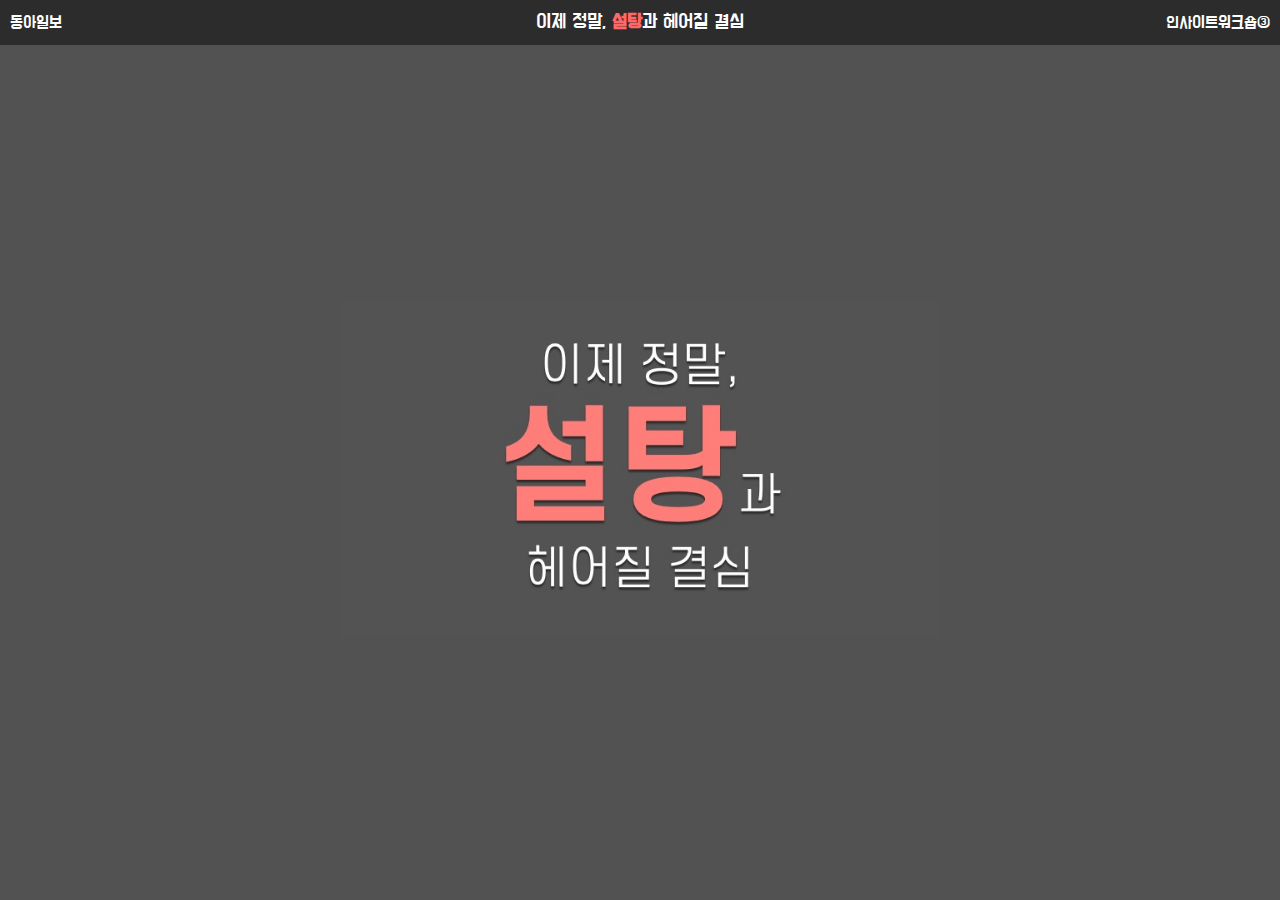
<file: index.html>
<!DOCTYPE html>
<html lang="ko">
<head>
    <meta charset="UTF-8">
    <meta http-equiv="X-UA-Compatible" content="IE=edge">
    <meta name="viewport" content="width=device-width, initial-scale=1.0">
    <title>인터랙티브 아티클</title>
    <!-- Google Fonts 추가 -->
    <link rel="preconnect" href="https://fonts.googleapis.com">
    <link rel="preconnect" href="https://fonts.gstatic.com" crossorigin>
    <link href="https://fonts.googleapis.com/css2?family=Black+Han+Sans&family=Do+Hyeon&family=Gowun+Dodum&family=Nanum+Myeongjo:wght@400;700;800&family=Song+Myung&display=swap" rel="stylesheet">
    <link rel="stylesheet" href="./index.css">
</head>
<body>

<div class="top-bar">
    <div class="left-text do-hyeon-regular">동아일보</div>
    <div class="center-text do-hyeon-regular">이제 정말, <span class="red-bold">설탕</span>과 헤어질 결심</div>
    <div class="right-text do-hyeon-regular">인사이트워크숍③</div>
</div>

<div class="image-container">
    <img src="1.jpeg" alt="인트로 첫번째" class="active" id="intro1">
    <img src="2.jpeg" alt="인트로 두번째" id="intro2">
    <img src="image1.jpg" alt="첫 번째 이미지" id="image1">
    <img src="image2.jfif" alt="두 번째 이미지" id="image2">
    <img src="image3.webp" alt="세 번째 이미지" id="image3">
</div>

<div class="quiz-container" id="quiz-container">
    <h2>오늘 동윤이가 하루 동안 먹은 식사에서 설탕의 양은 몇 그람일까요?</h2>
    <input type="text" id="answer" placeholder="답을 입력하세요">
    <button onclick="showResult()">제출</button>
</div>

<!-- 추가된 이미지 컨테이너 -->
<div class="image-container2" style="display: none;">
    <img src="4.jpeg" alt="네번째" id="image4">
    <img src="5.jpeg" alt="다섯번째" id="image5">
    <img src="6.jpeg" alt="여섯번째" id="image6">
    <img src="7.jpeg" alt="일곱번째" id="image7">
    <img src="8.jpeg" alt="여덟번째" id="image8">
    <img src="9.jpeg" alt="아홉번째" id="image9">
    <img src="10.jpeg" alt="열번째" id="image10">
    <img src="11.jpeg" alt="열한번째" id="image11">
    <img src="12.jpeg" alt="열두번째" id="image12">
</div>

<!-- 설탕중독 자가진단 테스트 소개 페이지 -->
<div class="intro-container" id="intro-container">
    <h2>당신은 얼마나 설탕에 중독되어있나요?</h2>
    <p>자가진단 테스트를 통해 당신의 설탕 중독 정도를 확인해보세요.</p>
    <button class="intro-button" onclick="startTest()">테스트 시작하기</button>
</div>

<!-- 설탕중독 자가진단 테스트 페이지 -->
<div class="test-container" id="test-container">
    <h2>설탕중독 자가진단 테스트</h2>
    <div class="test-question">
        <p id="question"></p>
        <div class="test-buttons">
            <button onclick="answerQuestion(true)">그렇다</button>
            <button onclick="answerQuestion(false)">아니다</button>
        </div>
    </div>
</div>

<!-- 테스트 결과 보기 버튼 페이지 -->
<div class="result-button-container" id="result-button-container" style="display: none;">
    <h2>테스트가 완료되었습니다!</h2>
    <button class="show-result-button" onclick="showFinalResult()">테스트 결과 보기</button>
</div>


<!-- 결과 페이지 -->
<div class="final-result" id="final-result">
    <p id="final-message"></p>
</div>

<!-- 자바스크립트 파일 포함 -->
<script src="script.js"></script>
</body>
</html>
</file>
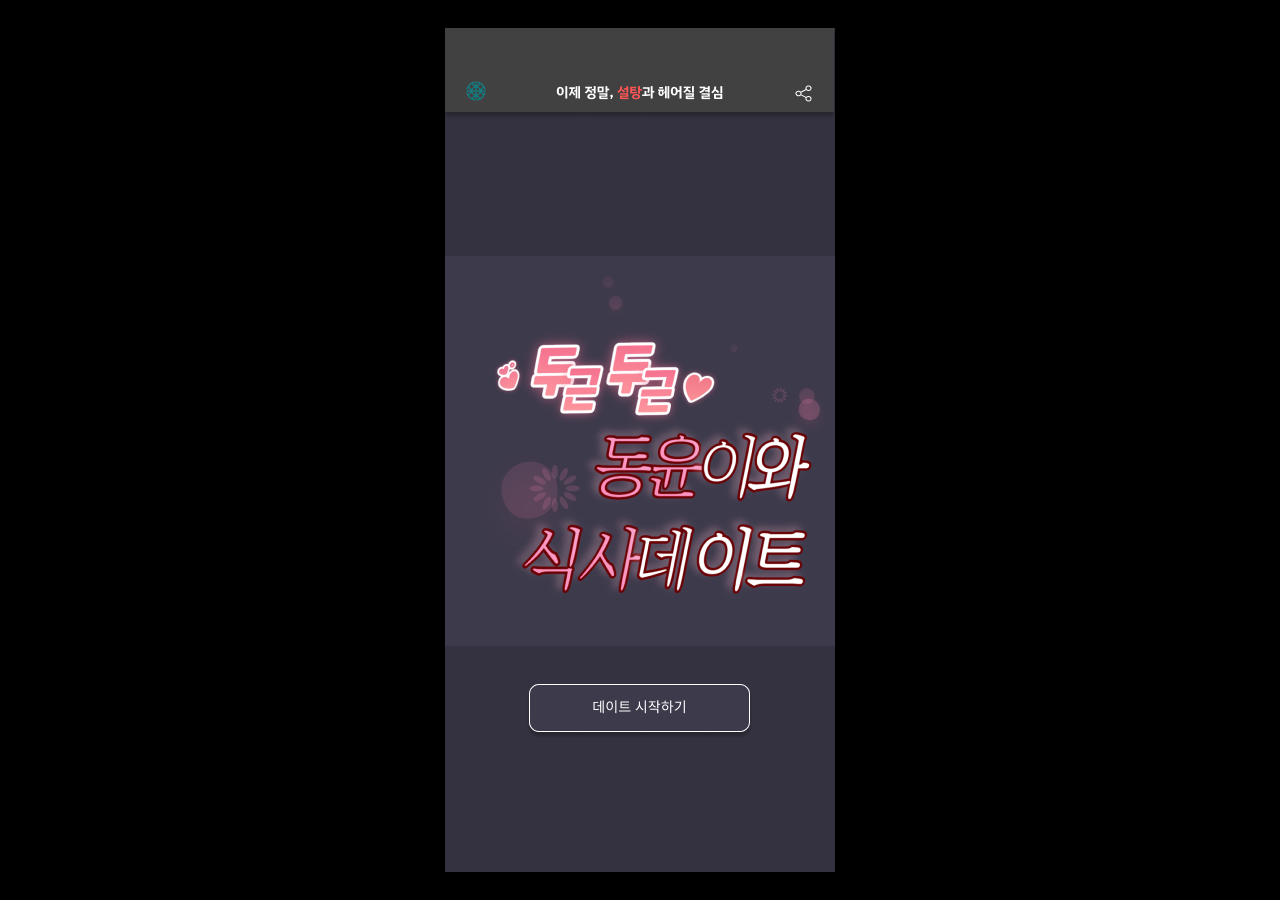
<file: game/index.html>
<!DOCTYPE html>
<html lang="en">
<head>
    <meta charset="UTF-8">
    <meta name="viewport" content="width=device-width, initial-scale=1.0, user-scalable=no">
    <title>동윤이와식사데이트</title>
    <link rel="stylesheet" href="styles.css">
</head>
<body>
    <div class="slider">
        <img src="1.png" alt="첫 번째 사진" class="slide active">
        <img src="2.png" alt="두 번째 사진" class="slide">
        <img src="3.png" alt="세 번째 사진" class="slide">
        <img src="4.png" alt="네 번째 사진" class="slide">
        <img src="5.png" alt="다섯 번째 사진" class="slide">
        <img src="6.png" alt="여섯 번째 사진" class="slide">
        <img src="7.png" alt="일곱 번째 사진" class="slide">
        <img src="8.png" alt="여덟 번째 사진" class="slide">
        <img src="9.png" alt="아홉 번째 사진" class="slide">
        <img src="10.png" alt="열 번째 사진" class="slide">
        <img src="11.png" alt="열한 번째 사진" class="slide">
        <img src="12.png" alt="열두 번째 사진" class="slide">
        <img src="13.png" alt="열세 번째 사진" class="slide">
        <img src="14.png" alt="열네 번째 사진" class="slide">
        <img src="15.png" alt="열다섯 번째 사진" class="slide">
        <img src="16.png" alt="열여섯 번째 사진" class="slide">
        <img src="17.png" alt="열일곱 번째 사진" class="slide">
        <img src="18.png" alt="열여덟 번째 사진" class="slide">
        <img src="19.png" alt="열아홉 번째 사진" class="slide">
    </div>
    <script src="script.js"></script>
</body>
</html>
</file>
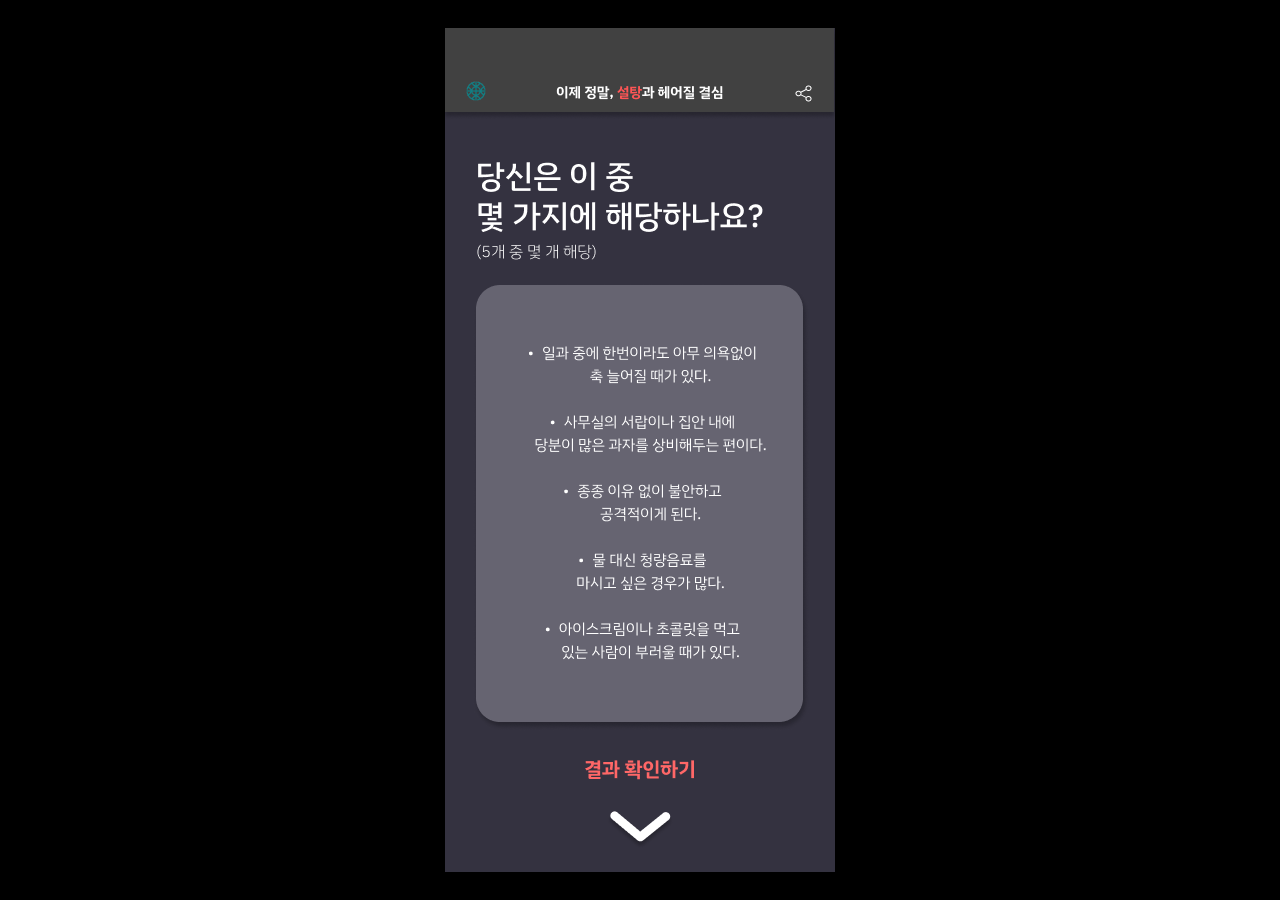
<file: mobile/index.html>
<!DOCTYPE html>
<html lang="en">
<head>
    <meta charset="UTF-8">
    <meta name="viewport" content="width=device-width, initial-scale=1.0, user-scalable=no">
    <title>사진 슬라이드 웹페이지</title>
    <link rel="stylesheet" href="styles.css">
</head>
<body>
    <div class="slider">
        <img src="1.png" alt="첫 번째 사진" class="slide active">
        <img src="2.png" alt="두 번째 사진" class="slide">
        <img src="3.png" alt="세 번째 사진" class="slide">
        <img src="4.png" alt="네 번째 사진" class="slide">
        <img src="5.png" alt="다섯 번째 사진" class="slide">
        <img src="6.png" alt="여섯 번째 사진" class="slide">
        <img src="7.png" alt="일곱 번째 사진" class="slide">
    </div>
    <script src="script.js"></script>
</body>
</html>
</file>
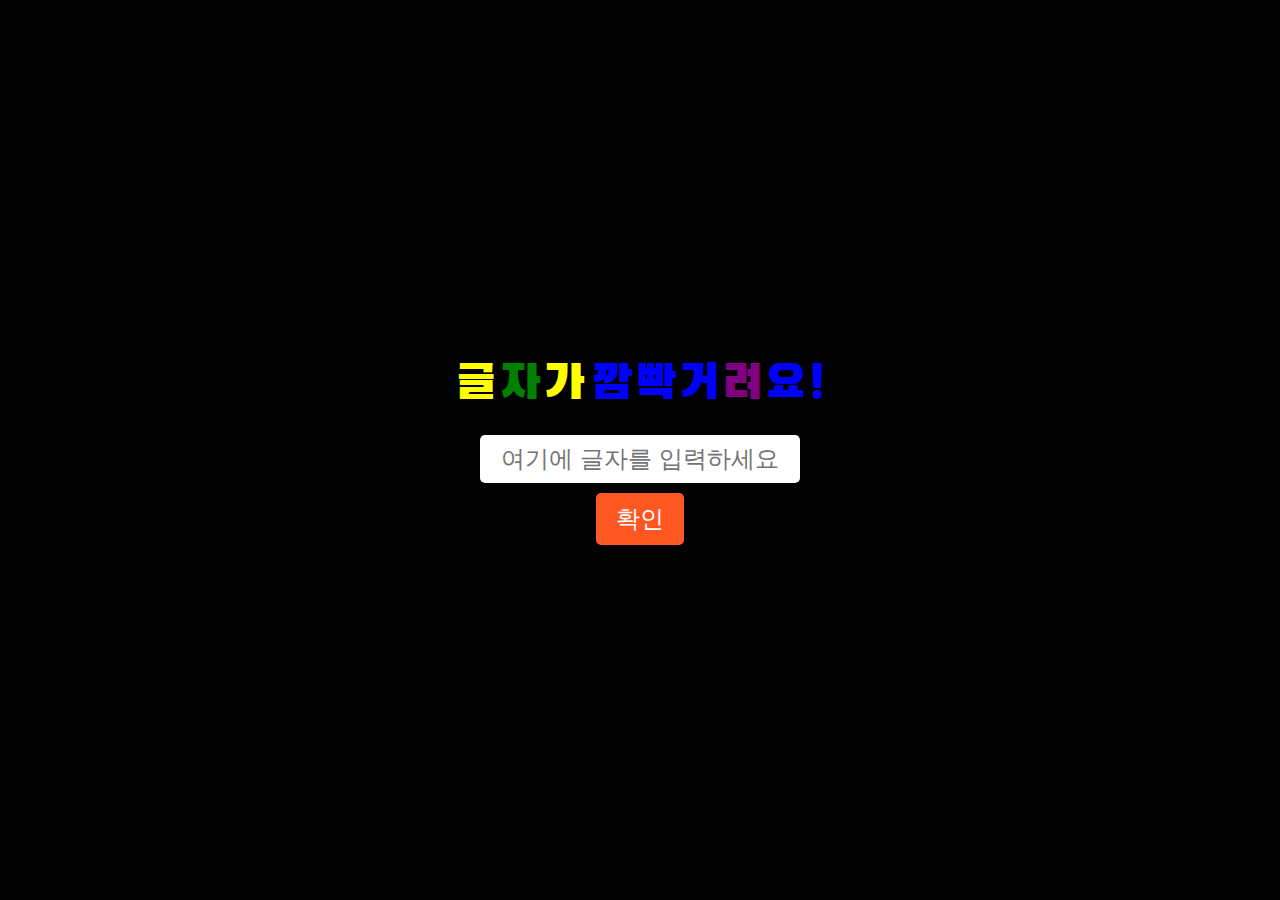
<file: 반짝/index.html>
<!DOCTYPE html>
<html lang="ko">
<head>
    <meta charset="UTF-8">
    <title>깜빡거리는 문자</title>
    <!-- 구글 폰트 추가 -->
    <link rel="preconnect" href="https://fonts.googleapis.com">
    <link rel="preconnect" href="https://fonts.gstatic.com" crossorigin>
    <link href="https://fonts.googleapis.com/css2?family=Black+Han+Sans&display=swap" rel="stylesheet">
    <link rel="stylesheet" href="styles.css">
</head>
<body>
    <!-- 저장된 텍스트들을 표시할 컨테이너 -->
    <div id="stored-texts"></div>

    <!-- 메인 텍스트 -->
    <div id="text" class="black-han-sans-regular">글자가 깜빡거려요!</div>

    <!-- 입력 창과 확인 버튼 -->
    <input type="text" id="inputText" placeholder="여기에 글자를 입력하세요">
    <button id="submitButton">확인</button>

    <script src="script.js"></script>
</body>
</html>
</file>
<file: index.css>
body {
    font-family: 'Gowun Dodum', sans-serif; /* 기본 폰트 설정 */
    margin: 0;
    padding: 0;
    display: flex;
    justify-content: center;
    align-items: center;
    height: 100vh;
    background-color: #525252;
    flex-direction: column;
    color: #fff;
}
.top-bar {
    width: 100%;
    height: 1.2cm;
    background-color: #2c2c2c;
    display: flex;
    justify-content: space-between;
    align-items: center;
    position: fixed;
    top: 0;
    padding: 0 20px;
    color: white;
    font-size: 18px;
    font-weight: normal;
    z-index: 10;
}
.left-text {
    flex: 1;
    text-align: left;
    font-size: 17px;
    font-weight: lighter;
    margin-left: 10px;
}
.right-text {
    flex: 1;
    text-align: right;
    font-size: 17px;
    font-weight: lighter;
    margin-right: 10px;
}
.center-text {
    flex: 2;
    text-align: center;
    font-size: 20px;
}
.center-text .red-bold {
    color: #ff6868;
    font-weight: bold;
}
.do-hyeon-regular {
    font-family: "Do Hyeon", sans-serif;
    font-weight: 400;
    font-style: normal;
}
.image-container, .image-container2 {
    position: relative;
    width: 80%;
    max-width: 600px;
    height: 400px;
    overflow: hidden;
    display: flex;
    justify-content: center;
    align-items: center;
    margin-bottom: 20px;
    margin-top: 1.5cm;
}
img {
    position: absolute;
    max-width: 100%;
    max-height: 100%;
    display: none;
    cursor: pointer;
    transition: opacity 0.5s ease;
}
img.active {
    display: block;
}
.quiz-container, .result-container, .text-container, .test-container, .final-result, .intro-container {
    display: none;
    text-align: center;
}
.quiz-container input, .quiz-container button {
    padding: 10px;
    font-size: 16px;
    margin-top: 10px;
    cursor: pointer;
}
.result-container p, .text-container p, .test-question p, .final-result p {
    font-size: 20px;
    color: #fff;
}
.highlight {
    color: #266dd2;
    font-weight: bold;
    font-size: 40px;
}
.test-buttons button {
    padding: 10px 20px;
    font-size: 16px;
    margin: 10px;
    cursor: pointer;
    border: none;
    border-radius: 5px;
    background-color: #00548c;
    color: #fff;
}
.emphasis-blue {
    color: #2470a2;
    font-weight: bold;
    font-size: 40px;
}
.emphasis-red {
    color: #cc6a6a;
    font-weight: 800;
    font-size: 30px;
}
.test-container {
    display: none;
    text-align: center;
    background: #f4f4f4;
    border-radius: 10px;
    padding: 20px;
    box-shadow: 0 12px 24px rgba(0, 0, 0, 0.5);
    margin-top: 20px;
    max-width: 80%;
    width: 80vw;
    border: 1px solid #ddd;
    color: #333;
}
.test-question p {
    color: #000;
    font-weight: bold;
}
.intro-container {
    color: #333;
    background: #f4f4f4;
    border-radius: 10px;
    padding: 20px;
    box-shadow: 0 12px 24px rgba(0, 0, 0, 0.5);
    max-width: 80%;
    border: 1px solid #ddd;
    margin-top: 20px;
}
.intro-button {
    padding: 10px 20px;
    font-size: 16px;
    margin-top: 10px;
    cursor: pointer;
    border: none;
    border-radius: 5px;
    background-color: #215679;
    color: #fff;
}

/* 애니메이션 효과 */
.fade-in {
    animation: fadeIn 0.5s ease forwards;
}

.slide-in {
    animation: slideIn 0.7s ease forwards;
}

@keyframes fadeIn {
    from {
        opacity: 0;
    }
    to {
        opacity: 1;
    }
}

@keyframes slideIn {
    from {
        transform: translateX(-100%);
        opacity: 0;
    }
    to {
        transform: translateX(0);
        opacity: 1;
    }
}


/* CSS 애니메이션 추가 */
.fade-in {
    animation: fadeIn 0.5s ease forwards;
}

@keyframes fadeIn {
    from {
        opacity: 0;
    }
    to {
        opacity: 1;
    }
}


/* 애니메이션 효과 추가 및 수정 */
.fade-in {
    animation: fadeIn 2s ease forwards; /* 첫 번째 이미지를 천천히 페이드 인 */
}

.fade-in-slow {
    animation: fadeInSlow 3s ease forwards; /* 두 번째 이미지로 자연스럽게 넘어가기 위한 페이드 인 */
}

.slide-up {
    animation: slideUp 2s ease forwards; /* 아래에서 위로 올라오면서 사라지는 애니메이션 */
}

/* 페이드 인 애니메이션 */
@keyframes fadeIn {
    from {
        opacity: 0;
    }
    to {
        opacity: 1;
    }
}

/* 느린 페이드 인 애니메이션 */
@keyframes fadeInSlow {
    0% {
        opacity: 0;
        transform: translateY(10px);
    }
    100% {
        opacity: 1;
        transform: translateY(0);
    }
}

/* 아래에서 위로 올라오는 애니메이션 */
@keyframes slideUp {
    0% {
        opacity: 0;
        transform: translateY(100px);
    }
    50% {
        opacity: 1;
        transform: translateY(0);
    }
    100% {
        opacity: 0;
        transform: translateY(-100px);
    }
}


/* CSS 애니메이션 수정 */
.fade-in {
    animation: fadeIn 0.5s ease forwards;
}

.fade-in-slow {
    animation: fadeInSlow 3s ease forwards;
}

.slide-up {
    animation: slideUp 4s ease forwards; /* 애니메이션 지속 시간을 4초로 설정하여 천천히 사라지도록 수정 */
}

/* 페이드 인 애니메이션 */
@keyframes fadeIn {
    from {
        opacity: 0;
    }
    to {
        opacity: 1;
    }
}

/* 느린 페이드 인 애니메이션 */
@keyframes fadeInSlow {
    0% {
        opacity: 0;
        transform: translateY(10px);
    }
    100% {
        opacity: 1;
        transform: translateY(0);
    }
}

/* 아래에서 위로 올라오는 애니메이션 */
@keyframes slideUp {
    0% {
        opacity: 0;
        transform: translateY(100px);
    }
    50% {
        opacity: 1;
        transform: translateY(0);
    }
    100% {
        opacity: 0;
        transform: translateY(-100px);
    }
}

/* 버튼 기본 스타일 */
.test-buttons button, .intro-button, #quiz-container button {
    padding: 10px 20px;
    font-size: 16px;
    margin: 10px;
    cursor: pointer;
    border: none;
    border-radius: 5px;
    background-color: #00548c;
    color: #fff;
    transition: transform 0.1s ease, box-shadow 0.1s ease; /* 트랜지션 효과 추가 */
}

/* 버튼이 눌렸을 때 효과 */
.test-buttons button:active, .intro-button:active, #quiz-container button:active {
    transform: scale(0.95); /* 버튼이 살짝 들어가는 효과 */
    box-shadow: 0 2px 4px rgba(0, 0, 0, 0.2); /* 살짝 눌린 듯한 그림자 효과 */
}

/* 버튼 기본 스타일 */
.test-buttons button, .intro-button, #quiz-container button {
    padding: 10px 20px;
    font-size: 16px;
    margin: 10px;
    cursor: pointer;
    border: none;
    border-radius: 5px;
    background-color: #00548c;
    color: #fff;
    transition: transform 0.1s ease, box-shadow 0.1s ease, background-color 0.1s ease, color 0.1s ease; /* 트랜지션 효과 추가 */
}

/* 버튼이 눌렸을 때 효과 */
.test-buttons button:active, .intro-button:active, #quiz-container button:active {
    transform: scale(0.95); /* 버튼이 살짝 들어가는 효과 */
    box-shadow: 0 2px 4px rgba(0, 0, 0, 0.2); /* 살짝 눌린 듯한 그림자 효과 */
    background-color: #003d66; /* 버튼이 눌렸을 때 배경색 변경 */
    color: #e0e0e0; /* 버튼이 눌렸을 때 글자 색 변경 */
}

/* 버튼 기본 스타일 */
.test-buttons button, .intro-button, #quiz-container button {
    padding: 10px 20px;
    font-size: 16px;
    margin: 10px;
    cursor: pointer;
    border: none;
    border-radius: 5px;
    background-color: #00548c; /* 기본 배경색 */
    color: #fff; /* 기본 글자 색 */
    transition: transform 0.1s ease, box-shadow 0.1s ease, background-color 0.1s ease, color 0.1s ease; /* 트랜지션 효과 추가 */
}

/* 버튼이 눌렸을 때 효과 */
.test-buttons button:active, .intro-button:active, #quiz-container button:active {
    transform: scale(0.95); /* 버튼이 살짝 들어가는 효과 */
    box-shadow: 0 2px 4px rgba(0, 0, 0, 0.2); /* 살짝 눌린 듯한 그림자 효과 */
    background-color: #ff4500; /* 극적인 변화를 위해 밝은 빨간색으로 변경 */
    color: #ffffff; /* 눌렸을 때 글자 색을 순수한 흰색으로 변경 */
}

/* 이미지가 아래에서 위로 슬라이드되면서 나타나는 애니메이션 */
@keyframes slideUp {
    0% {
        opacity: 0;
        transform: translateY(100px);
    }
    50% {
        opacity: 1;
        transform: translateY(0);
    }
    100% {
        opacity: 0;
        transform: translateY(-100px);
    }
}

/* 새로운 이미지가 올라오는 애니메이션 */
@keyframes slideUpIn {
    0% {
        opacity: 0;
        transform: translateY(50px);
    }
    100% {
        opacity: 1;
        transform: translateY(0);
    }
}

.image-container2 img {
    display: none; /* 처음엔 모든 이미지를 숨김 */
    position: relative;
    animation-duration: 4s; /* 애니메이션 지속 시간 조절 */
    animation-fill-mode: forwards;
}

/* 새로 나타나는 이미지의 스타일 */
img.slide-up-in {
    display: block;
    animation-name: slideUpIn;
}

/* 사라지는 이미지의 스타일 */
img.slide-up-out {
    display: block;
    animation-name: slideUp;
}


/* 이미지가 아래에서 위로 슬라이드되면서 나타나는 애니메이션 */
@keyframes slideUp {
    0% {
        opacity: 0;
        transform: translateY(100px);
    }
    50% {
        opacity: 1;
        transform: translateY(0);
    }
    100% {
        opacity: 0;
        transform: translateY(-100px);
    }
}

/* 새로 나타나는 이미지의 애니메이션 */
@keyframes slideUpIn {
    0% {
        opacity: 0;
        transform: translateY(50px);
    }
    100% {
        opacity: 1;
        transform: translateY(0);
    }
}

.image-container2 img {
    display: none; /* 모든 이미지를 처음엔 숨김 */
    position: relative;
    animation-duration: 3s; /* 애니메이션 지속 시간 조절 */
    animation-fill-mode: forwards;
}

/* 나타나는 이미지 */
img.slide-up-in {
    display: block;
    animation-name: slideUpIn;
}

/* 사라지는 이미지 */
img.slide-up-out {
    display: block;
    animation-name: slideUp;
}
/* 버튼 기본 스타일 */
.test-buttons button, .intro-button, #quiz-container button, .show-result-button {
    padding: 10px 20px;
    font-size: 16px;
    margin: 10px;
    cursor: pointer;
    border: none;
    border-radius: 5px;
    background-color: #00548c; /* 기본 배경색 */
    color: #fff; /* 기본 글자 색 */
    transition: transform 0.1s ease, box-shadow 0.1s ease, background-color 0.1s ease, color 0.1s ease; /* 트랜지션 효과 추가 */
}

/* 버튼이 눌렸을 때 효과 */
.test-buttons button:active, .intro-button:active, #quiz-container button:active, .show-result-button:active {
    transform: scale(0.95); /* 버튼이 살짝 들어가는 효과 */
    box-shadow: 0 2px 4px rgba(0, 0, 0, 0.2); /* 살짝 눌린 듯한 그림자 효과 */
    background-color: #ff4500; /* 극적인 변화를 위해 밝은 빨간색으로 변경 */
    color: #ffffff; /* 눌렸을 때 글자 색을 순수한 흰색으로 변경 */
}



/* 테스트 결과 보기 페이지의 정확한 중앙 정렬 스타일 */
#result-button-container {
    display: none; /* 초기에는 숨김 */
    display: flex;
    flex-direction: column; /* 수직 정렬 */
    justify-content: center; /* 수직 중앙 정렬 */
    align-items: center; /* 수평 중앙 정렬 */
    text-align: center; /* 텍스트 중앙 정렬 */
    position: relative; /* 중앙 정렬을 유지하기 위해 */
}
</file>
<file: game/styles.css>
body {
    margin: 0;
    padding: 0;
    overflow: hidden;
    display: flex;
    justify-content: center;
    align-items: center;
    height: 100vh;
    background-color: #000;
}

.slider {
    position: relative;
    width: 390px; /* 아이폰 13의 가로 크기 */
    height: 844px; /* 아이폰 13의 세로 크기 */
    overflow: hidden;
}

.slide {
    position: absolute;
    top: 0;
    left: 0;
    width: 100%;
    height: 100%;
    object-fit: cover;
    transition: transform 0.5s ease-in-out, opacity 0.5s ease-in-out;
    opacity: 0;
}

.slide.active {
    opacity: 1;
    z-index: 10;
}
</file>
<file: mobile/styles.css>
body {
    margin: 0;
    padding: 0;
    overflow: hidden;
    display: flex;
    justify-content: center;
    align-items: center;
    height: 100vh;
    background-color: #000;
}

.slider {
    position: relative;
    width: 390px; /* 아이폰 13의 가로 크기 */
    height: 844px; /* 아이폰 13의 세로 크기 */
    overflow: hidden;
}

.slide {
    position: absolute;
    top: 0;
    left: 0;
    width: 100%;
    height: 100%;
    object-fit: cover;
    transition: transform 0.5s ease-in-out;
    opacity: 0;
}

.slide.active {
    opacity: 1;
    z-index: 10;
}

.slide {
    position: absolute;
    top: 0;
    left: 0;
    width: 100%;
    height: 100%;
    object-fit: cover;
    transition: transform 0.5s ease-in-out, opacity 0.5s ease-in-out; /* 위치와 투명도 전환 효과 */
    opacity: 0; /* 기본 상태에서 투명하게 */
}

.slide.active {
    opacity: 1; /* 활성화된 슬라이드만 보이게 */
    z-index: 10;
}
</file>
<file: 반짝/styles.css>
body {
    background-color: black;
    margin: 0;
    height: 100vh;
    display: flex;
    justify-content: center;
    align-items: center;
}

#text {
    font-size: 48px;
    color: white;
    display: flex;
}

#text span {
    margin: 0 2px;
}

body {
    background-color: black;
    margin: 0;
    height: 100vh;
    display: flex;
    justify-content: center;
    align-items: center;
}

#text {
    font-size: 48px;
    color: white;
    display: flex;
}

.black-han-sans-regular {
    font-family: "Black Han Sans", sans-serif;
    font-weight: 400;
    font-style: normal;
}

#text span {
    margin: 0 2px;
}


body {
    background-color: black;
    margin: 0;
    height: 100vh;
    display: flex;
    flex-direction: column; /* 수직 정렬을 위해 추가 */
    justify-content: center;
    align-items: center;
}

#text {
    font-size: 48px;
    color: white;
    display: flex;
    margin-bottom: 20px; /* 입력 창과의 간격을 위해 추가 */
}

.black-han-sans-regular {
    font-family: "Black Han Sans", sans-serif;
    font-weight: 400;
    font-style: normal;
}

#text span {
    margin: 0 2px;
}

#inputText {
    font-size: 24px;
    padding: 10px;
    width: 300px;
    text-align: center;
}

body {
    background-color: black;
    margin: 0;
    height: 100vh;
    overflow: hidden; /* 스크롤바가 생기지 않도록 */
    position: relative; /* 랜덤 위치를 잡기 위해 */
    display: flex;
    flex-direction: column;
    justify-content: center;
    align-items: center;
}

#text {
    font-size: 48px;
    color: white;
    display: flex;
    margin-bottom: 20px;
}

.black-han-sans-regular {
    font-family: "Black Han Sans", sans-serif;
    font-weight: 400;
    font-style: normal;
}

#text span {
    margin: 0 2px;
}

#inputText {
    font-size: 24px;
    padding: 10px;
    width: 300px;
    text-align: center;
}

#submitButton {
    font-size: 24px;
    padding: 10px 20px;
    margin-top: 10px;
}

/* 저장된 텍스트들의 스타일 */
.stored-text {
    position: absolute;
    font-size: 36px;
    color: white;
    display: flex;
}

.stored-text span {
    margin: 0 2px;
}

body {
    background-color: black;
    margin: 0;
    height: 100vh;
    overflow: hidden;
    position: relative;
    display: flex;
    flex-direction: column;
    justify-content: center;
    align-items: center;
}

#text {
    font-size: 48px;
    color: white;
    display: flex;
    margin-bottom: 20px;
}

.black-han-sans-regular {
    font-family: "Black Han Sans", sans-serif;
    font-weight: 400;
    font-style: normal;
}

#text span {
    margin: 0 2px;
}

#inputText {
    font-size: 24px;
    padding: 10px;
    width: 300px;
    text-align: center;
    border: none;
    border-radius: 5px;
    outline: none;
}

#submitButton {
    font-size: 24px;
    padding: 10px 20px;
    margin-top: 10px;
    background-color: #ff5722;
    color: white;
    border: none;
    border-radius: 5px;
    cursor: pointer;
    transition: background-color 0.3s;
}

#submitButton:hover {
    background-color: #e64a19;
}

/* 저장된 텍스트들의 스타일 */
.stored-text {
    position: absolute;
    font-size: 36px; /* 기본 폰트 크기 */
    color: white;
    display: flex;
}

.stored-text span {
    margin: 0 2px;
}
</file>
